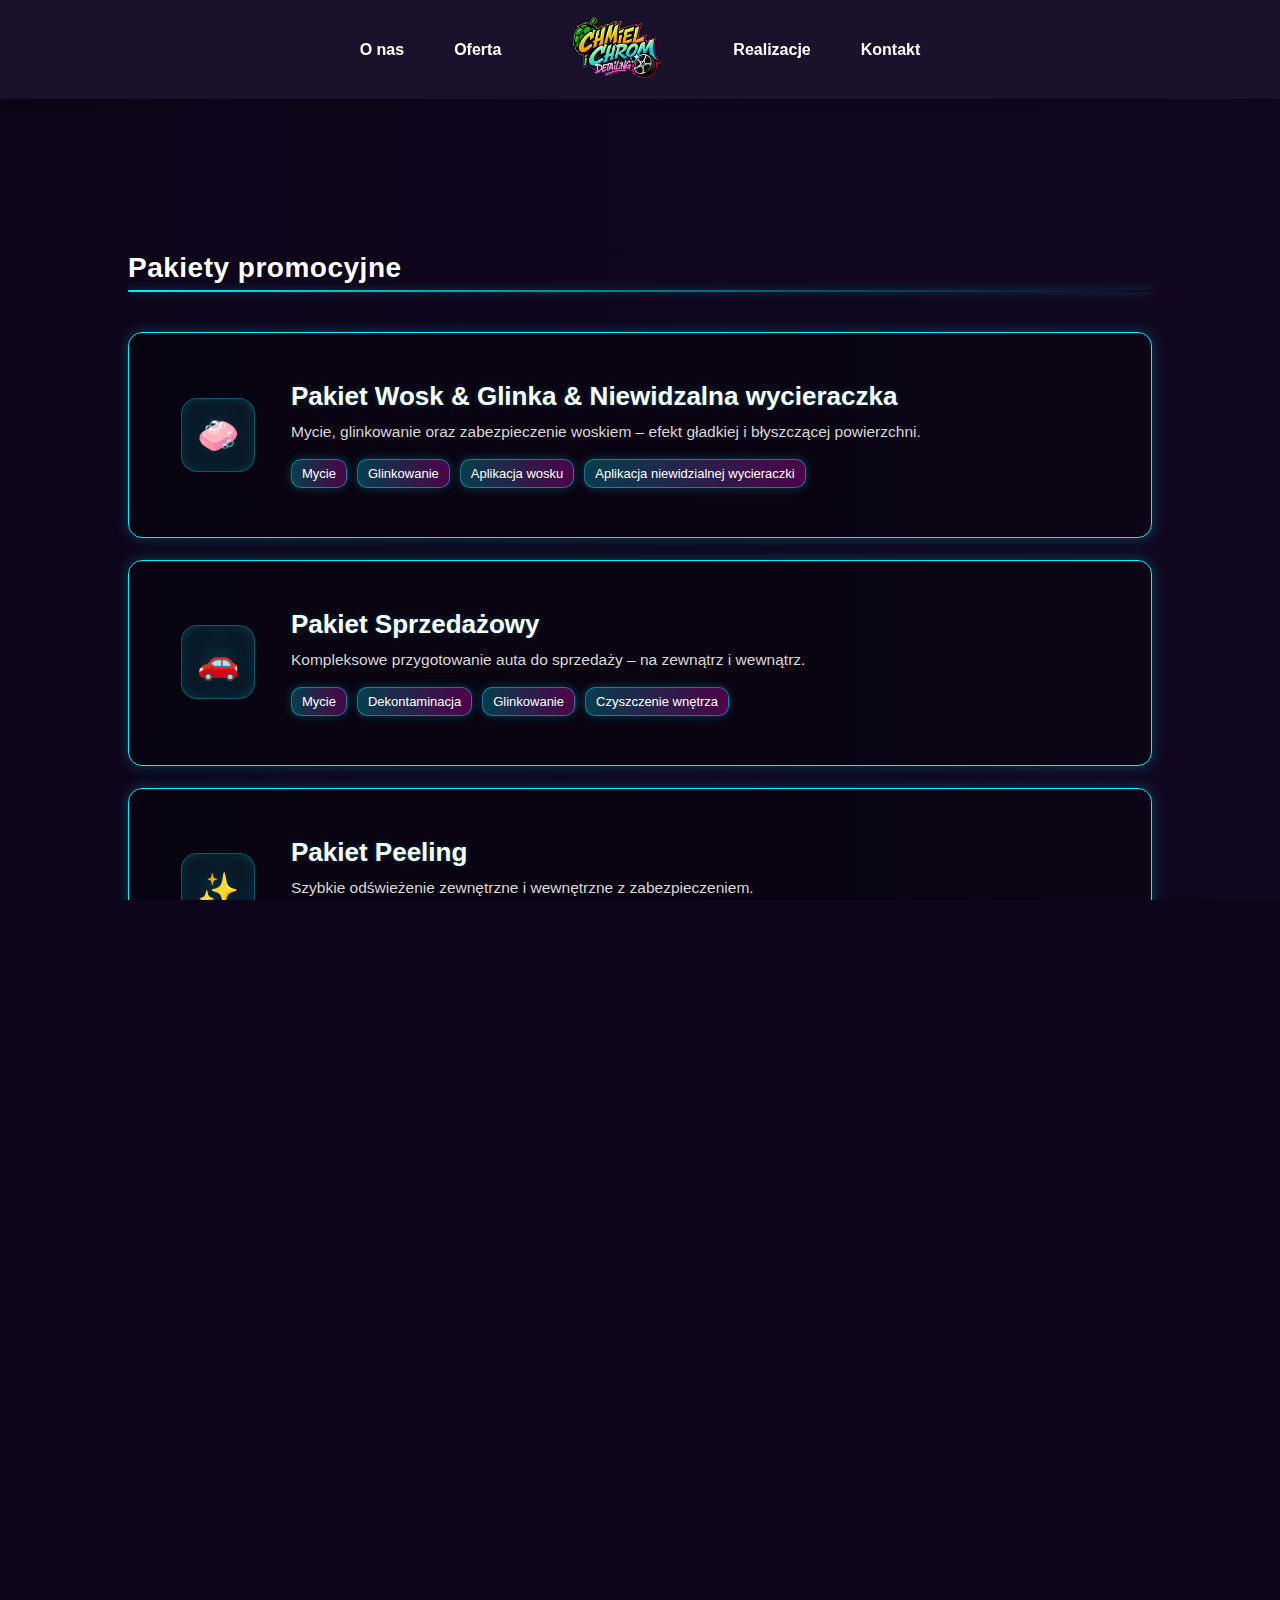
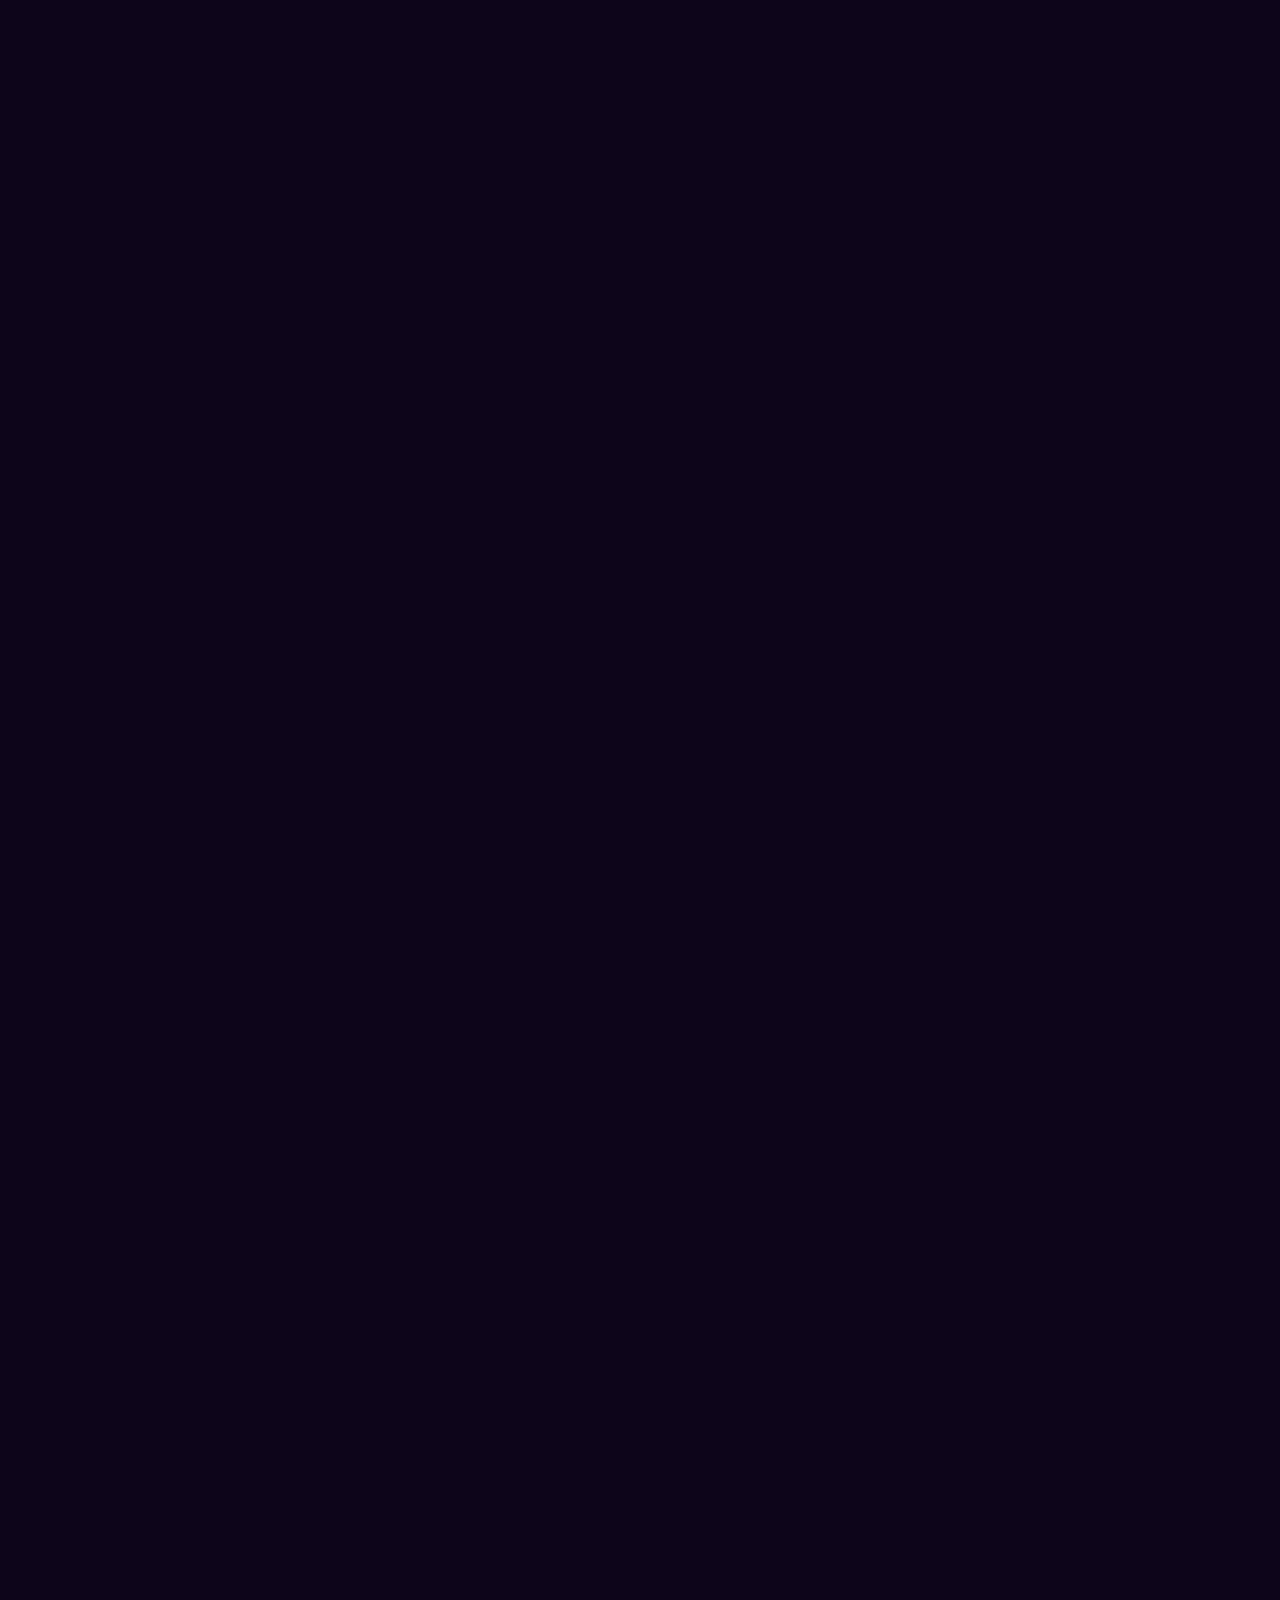
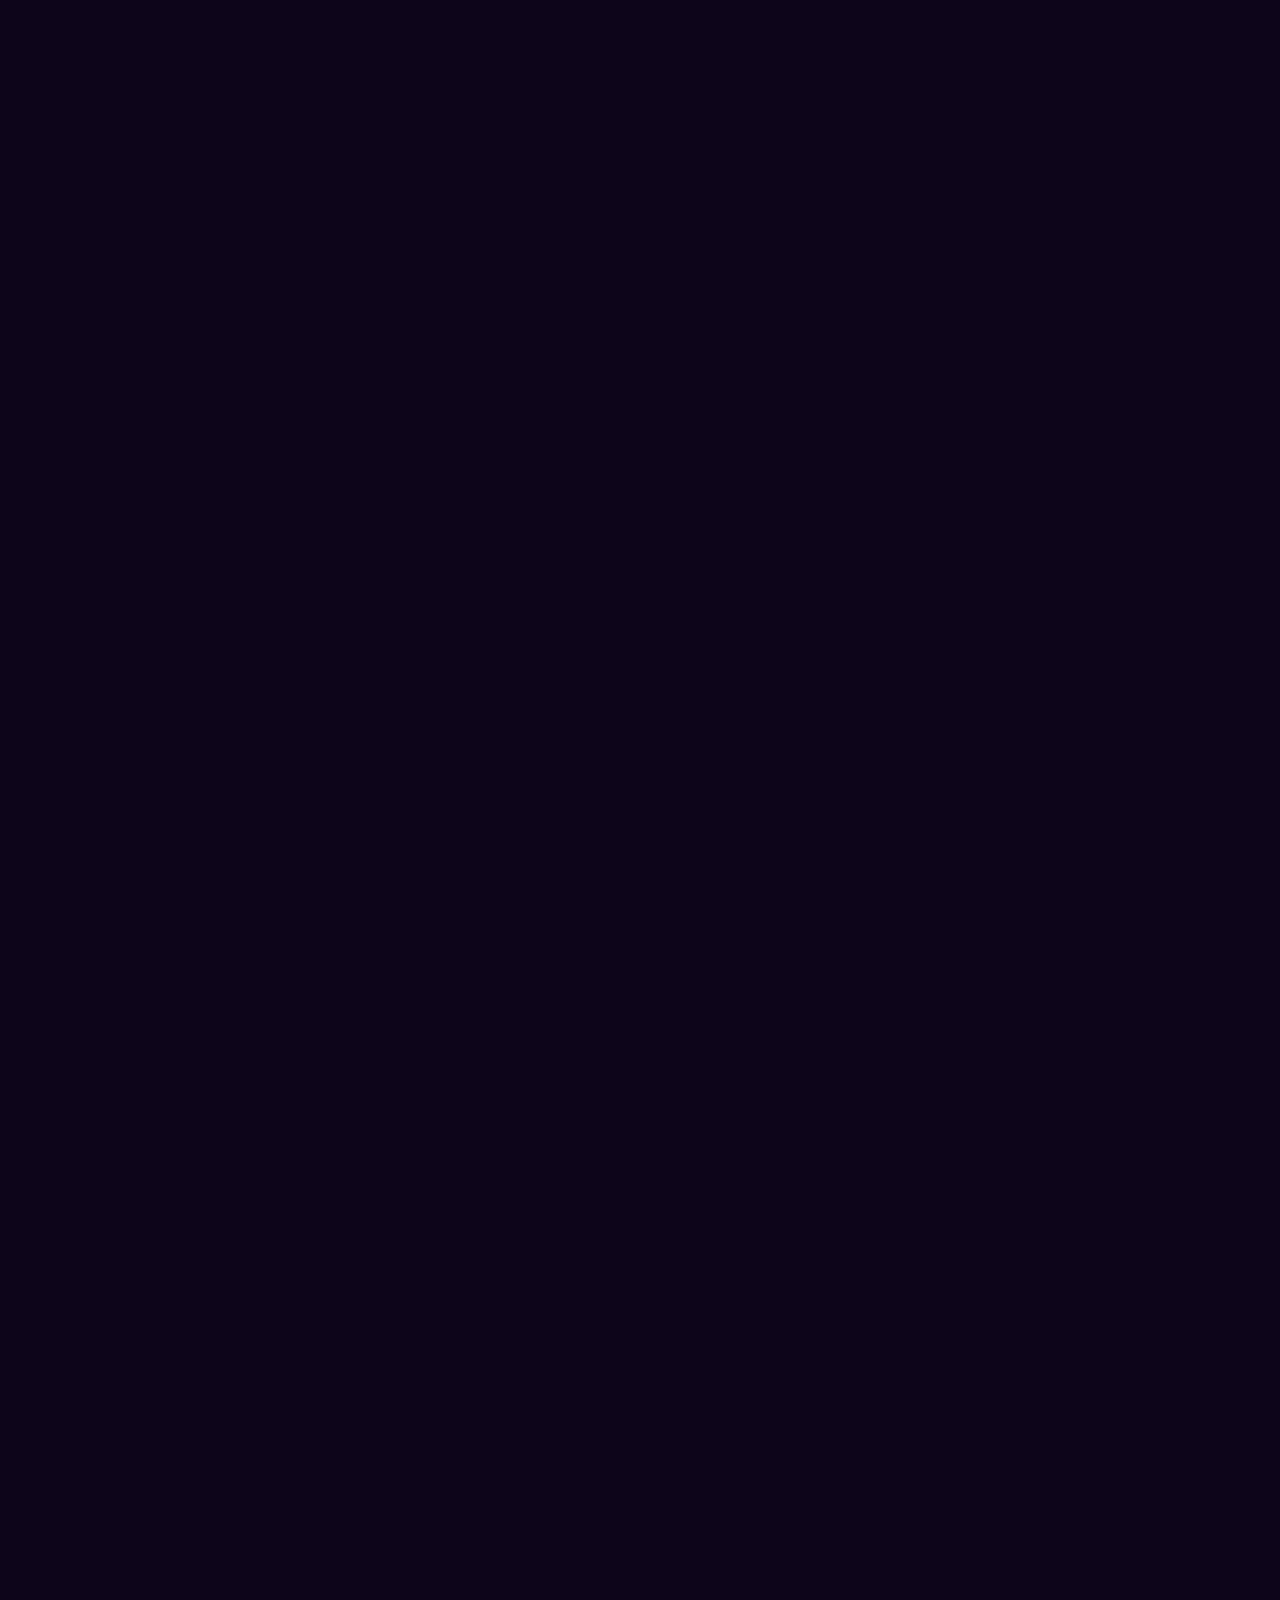
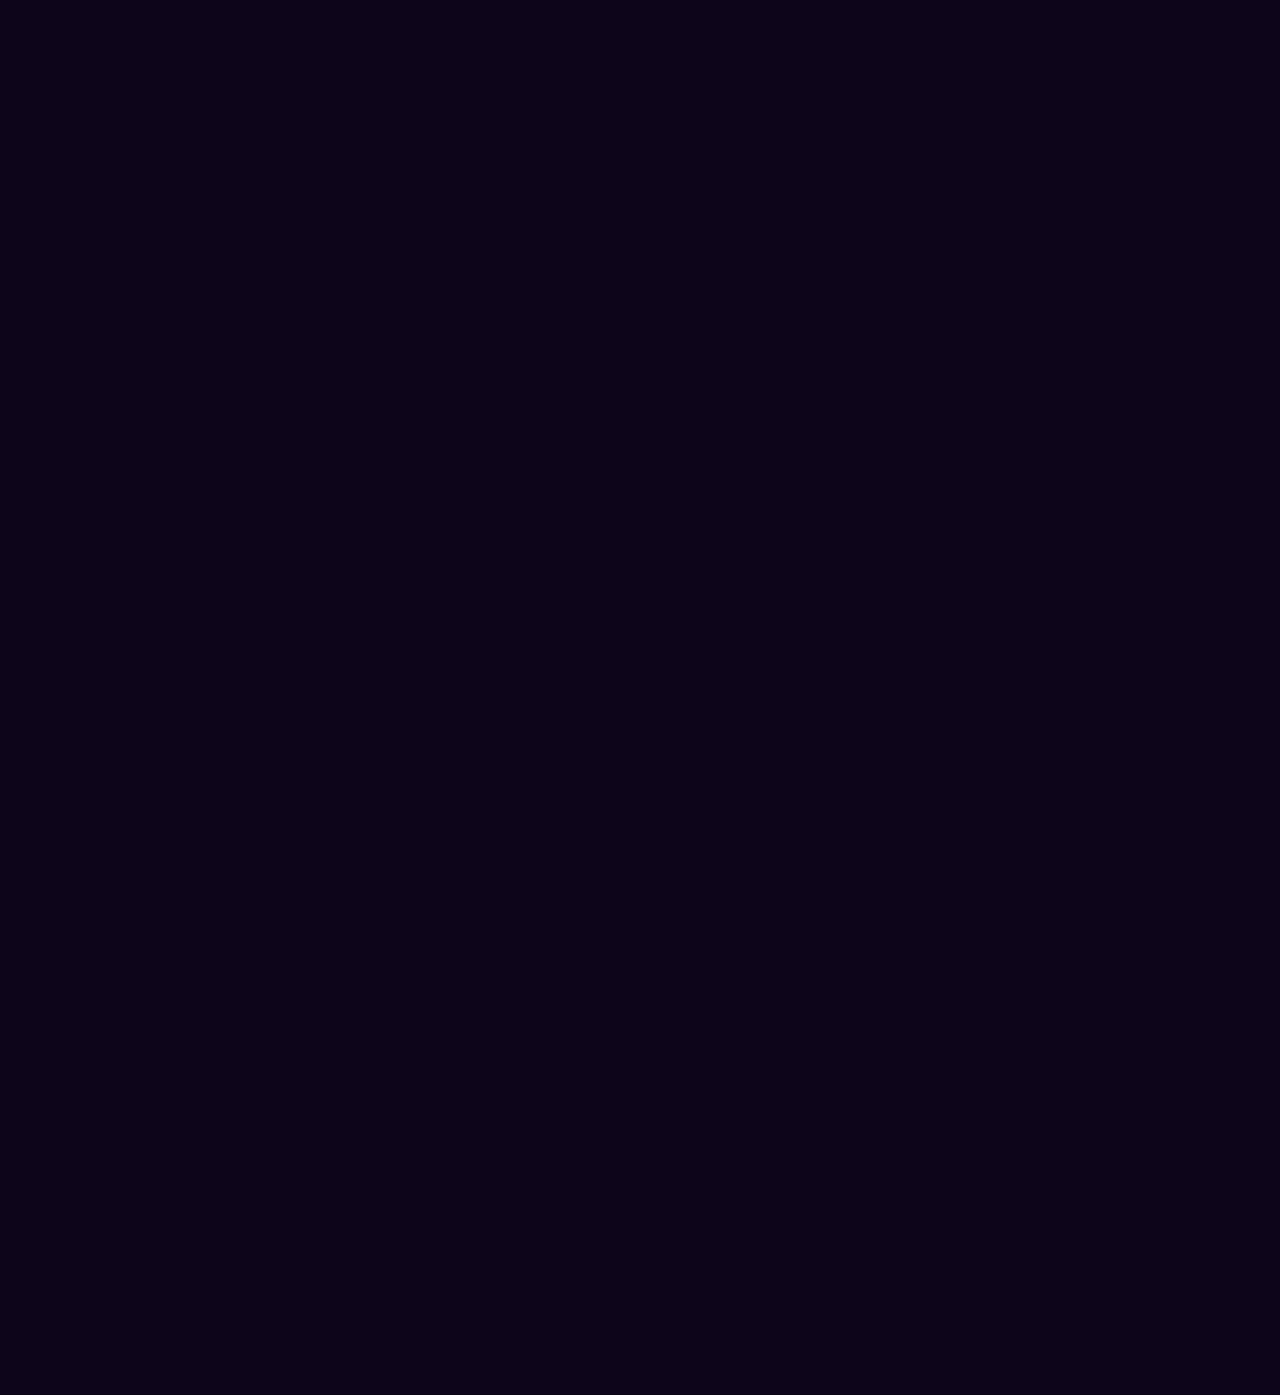
<file: offer.html>
<!DOCTYPE html>
<html lang="pl">
<script src="js/app.js"></script>
<head>
  <meta charset="UTF-8">
  <meta name="viewport" content="width=device-width, initial-scale=1.0">
  <title>Chmiel i Chrom Detailing</title>
  <link rel="stylesheet" href="css/offerstyle.css">
</head>

<body>
<header class="navbar">
  <div class="nav-left">
    <a href="about.html">O nas</a>
    <a href="offer.html">Oferta</a>
  </div>

  <div class="nav-logo">
    <a href="index.html"><img src="img/logo.png" alt="Logo"></a>
  </div>

  <div class="nav-right">
    <a href="#realizacje">Realizacje</a>
    <a href="#kontakt">Kontakt</a>
  </div>


</header>
<header class="mobile-navbar">
  <div class="mobile-nav-top">
    <a href="index.html"><img src="img/logo.png" alt="Logo" class="mobile-logo"></a>
    <div class="burger" onclick="toggleMobileMenu()">
      <span id="burger-icon">☰</span>
      <span id="close-icon" style="display: none;">✖</span>
    </div>
  </div>
  <nav id="mobileMenu" class="mobile-menu">
    <a href="about.html">O nas</a>
    <a href="offer.html">Oferta</a>
    <a href="#realizacje">Realizacje</a>
    <a href="#kontakt">Kontakt</a>
  </nav>
</header>

</body>
<section class="offer-section">
  <div class="offer-wrap">
    <div class="offer-category">
      <h2>Pakiety promocyjne</h2>
      <div class="offer-category-line"></div>
    </div>

    <article id="pakiet-wosk-&-glinka" class="offer-card">
      <button class="offer-head" aria-expanded="false">
        <div class="offer-icon">🧼</div>
        <div class="offer-body">
          <h3>Pakiet Wosk &amp; Glinka &amp; Niewidzalna wycieraczka</h3>
          <p>Mycie, glinkowanie oraz zabezpieczenie woskiem – efekt gładkiej i błyszczącej powierzchni.</p>
          <div class="offer-chips">
            <span>Mycie</span><span>Glinkowanie</span><span>Aplikacja wosku</span><span>Aplikacja niewidzialnej wycieraczki</span>
          </div>
        </div>
      </button>
      <div class="offer-details">
        <p class="offer-long">
          Kompleksowy proces mycia i glinkowania usuwający osady drogowe oraz zabezpieczenie woskiem dla połysku i ochrony. Trwałość wosku to około 6 miesięcy. Aplikacja rocznej niewidzialnej wycieraczki.
        </p>
        <div class="addons-separator"></div>
        <div class="addons-row">
          <div class="addon-tile" aria-label="Mycie komory silnika, dopłata 120 zł">
            <span class="addon-label">Mycie i zabezpieczenie silnika</span>
            <span class="addon-price">+100 zł</span>
          </div>
          <div class="addon-tile" aria-label="Mycie komory silnika, dopłata 120 zł">
            <span class="addon-label">Mechaniczne oczyszczenie lakieru</span>
            <span class="addon-price">+300 zł</span>
          </div>
          <div class="addon-tile" aria-label="Mycie komory silnika, dopłata 120 zł">
            <span class="addon-label">Wosk premium typu "Show-car"</span>
            <span class="addon-price">+100 zł</span>
          </div>



        </div>
        <div class="addons-separator-2"></div>
        <div class="price-grid">
          <div class="price-box"><span class="size">Hatchback</span><span class="amount">500 zł</span></div>
          <div class="price-box"><span class="size">Sedan / Combi / Crossover</span><span class="amount">600 zł</span></div>
          <div class="price-box"><span class="size">SUV / Limousine</span><span class="amount">700 zł</span></div>
        </div>
      </div>
    </article>

    <article id="pakiet-sprzedażowy" class="offer-card">
      <button class="offer-head" aria-expanded="false">
        <div class="offer-icon">🚗</div>
        <div class="offer-body">
          <h3>Pakiet Sprzedażowy</h3>
          <p>Kompleksowe przygotowanie auta do sprzedaży – na zewnątrz i wewnątrz.</p>
          <div class="offer-chips">
            <span>Mycie</span><span>Dekontaminacja</span><span>Glinkowanie</span><span>Czyszczenie wnętrza</span>
          </div>
        </div>
      </button>
      <div class="offer-details">
        <p class="offer-long">
          Mycie, dekontaminacja, glinkowanie, korekta lakieru 3w1 (Wycięcie rys,wykończenie lakieru,wosk) wszystko w jednym etapie, detailing wnętrza oraz dressing plastików i opon.
        </p>
        <div class="addons-separator"></div>
        <div class="addons-row">
          <div class="addon-tile" aria-label="Mycie komory silnika, dopłata 120 zł">
            <span class="addon-label">Mycie i zabezpieczenie silnika</span>
            <span class="addon-price">+100 zł</span>
          </div>
          <div class="addon-tile" aria-label="Mycie komory silnika, dopłata 120 zł">
            <span class="addon-label">Ozonowanie wnętrza</span>
            <span class="addon-price">+40 zł</span>
          </div>
          <div class="addon-tile" aria-label="Mycie komory silnika, dopłata 120 zł">
            <span class="addon-label">Pranie bagażnika</span>
            <span class="addon-price">+100 zł</span>
          </div>
          <div class="addon-tile" aria-label="Mycie komory silnika, dopłata 120 zł">
            <span class="addon-label">Pranie dywaników</span>
            <span class="addon-price">+100 zł</span>
          </div>
          <div class="addon-tile" aria-label="Mycie komory silnika, dopłata 120 zł">
            <span class="addon-label">Pranie wnętrza</span>
            <span class="addon-price">+200-300 zł</span>
          </div>


        </div>
        <div class="addons-separator-2"></div>
        <div class="price-grid">
          <div class="price-box"><span class="size">Hatchback</span><span class="amount">od 800 zł</span></div>
          <div class="price-box"><span class="size">Sedan / Combi / Crossover</span><span class="amount">od 900 zł</span></div>
          <div class="price-box"><span class="size">SUV / Limousine</span><span class="amount">od 1 000 zł</span></div>
        </div>
      </div>
    </article>

    <article id="pakiet-peeling" class="offer-card">
      <button class="offer-head" aria-expanded="false">
        <div class="offer-icon">✨</div>
        <div class="offer-body">
          <h3>Pakiet Peeling</h3>
          <p>Szybkie odświeżenie zewnętrzne i wewnętrzne z zabezpieczeniem.</p>
          <div class="offer-chips">
            <span>Mycie karoserii</span><span>Dekontaminacja chemiczna</span><span>Czyszczenie wnętrza</span><span>Sealant</span>
          </div>
        </div>
      </button>
      <div class="offer-details">
        <p class="offer-long">
          Mycie, dekontaminacja chemiczna, sealant, dressing plastików zewnętrznych, dressing opon, czyszczenie szyb oraz podstawowe odświeżenie wnętrza.
        </p>
        <div class="addons-separator"></div>
        <div class="addons-row">
          <div class="addon-tile" aria-label="Mycie komory silnika, dopłata 120 zł">
            <span class="addon-label">Mycie i zabezpieczenie silnika</span>
            <span class="addon-price">+100 zł</span>
          </div>
          <div class="addon-tile" aria-label="Mycie komory silnika, dopłata 120 zł">
            <span class="addon-label">Niewidzialna wycieraczka</span>
            <span class="addon-price">+60 zł</span>
          </div>



        </div>

        <div class="addons-separator-2"></div>
        <div class="price-grid">
          <div class="price-box"><span class="size">Hatchback</span><span class="amount">300 zł</span></div>
          <div class="price-box"><span class="size">Sedan / Combi / Crossover</span><span class="amount">400 zł</span></div>
          <div class="price-box"><span class="size">SUV / Limousine</span><span class="amount">500 zł</span></div>
        </div>
      </div>
    </article>

    <article id="pakiet-odświeżający-z-powłoką" class="offer-card">
      <button class="offer-head" aria-expanded="false">
        <div class="offer-icon">🏁</div>
        <div class="offer-body">
          <h3>Pakiet Odświeżający z Powłoką</h3>
          <p>Odświeżenie lakieru i ochrona powłoką ceramiczną oraz pielęgnacja wnętrza.</p>
          <div class="offer-chips">
            <span>Polerka</span><span>Powłoka roczna</span><span>Czyszczenie wnętrza</span>
          </div>
        </div>
      </button>
      <div class="offer-details">
        <p class="offer-long">
          Mycie, dekontaminacja, glinka, korekta jednoetapowa (usuwa do 70% rys), roczna powłoka ceramiczna, powłoka na szyby, dressing opon i pakiet comfort inside.
        </p>

        <div class="addons-separator"></div>
        <div class="addons-row">
          <div class="addon-tile" aria-label="Mycie komory silnika, dopłata 120 zł">
            <span class="addon-label">Mycie i zabezpieczenie silnika</span>
            <span class="addon-price">+100 zł</span>
          </div>
          <div class="addon-tile" aria-label="Mycie komory silnika, dopłata 120 zł">
            <span class="addon-label">Niewidzialna wycieraczka</span>
            <span class="addon-price">+60 zł</span>
          </div>

          <!-- Kafelek dodatku (NIE button) -->
          <div class="addon-tile" aria-label="Mycie komory silnika, dopłata 120 zł">
            <span class="addon-label">Powłoka na fronty felg</span>
            <span class="addon-price">+250 zł</span>
          </div>
          <div class="addon-tile" aria-label="Mycie komory silnika, dopłata 120 zł">
            <span class="addon-label">Powłoka na elementy plastikowe</span>
            <span class="addon-price">+250 zł</span>
          </div>
          <div class="addon-tile" aria-label="Mycie komory silnika, dopłata 120 zł">
            <span class="addon-label">2-letnia powłoka na szyby</span>
            <span class="addon-price">+250 zł</span>
          </div>



        </div>

        <div class="addons-separator-2"></div>
        <div class="price-grid">
          <div class="price-box"><span class="size">Hatchback</span><span class="amount">1 000 zł</span></div>
          <div class="price-box"><span class="size">Sedan / Combi / Crossover</span><span class="amount">1 200 zł</span></div>
          <div class="price-box"><span class="size">SUV / Limousine</span><span class="amount">1 400 zł</span></div>
        </div>
      </div>
    </article>

    <article id="deluxe-outside" class="offer-card">
      <button class="offer-head" aria-expanded="false">
        <div class="offer-icon">💎</div>
        <div class="offer-body">
          <h3>Deluxe Outside</h3>
          <p>Ekskluzywny pakiet pielęgnacyjny na najwyższym poziomie.</p>
          <div class="offer-chips">
            <span>Powłoka 5 letnia</span><span>Powłoka Felgi</span><span>Powłoka Szyby</span><span>2 etapowa korekta</span>
          </div>
        </div>
      </button>
      <div class="offer-details">
        <p class="offer-long">
          Mycie, dekontaminacja, korekta dwuetapowa, powłoka na szyby i fronty felg, aplikacja 5-letniej powłoki ceramicznej, dressing plastików i opon oraz odświeżenie wnętrza.
        </p>
        <div class="addons-separator"></div>
        <div class="addons-row">
          <div class="addon-tile" aria-label="Mycie komory silnika, dopłata 120 zł">
            <span class="addon-label">Mycie i zabezpieczenie silnika</span>
            <span class="addon-price">+100 zł</span>
          </div>
          <div class="addon-tile" aria-label="Mycie komory silnika, dopłata 120 zł">
            <span class="addon-label">Ozonowanie wnętrza</span>
            <span class="addon-price">+40 zł</span>
          </div>
          <div class="addon-tile" aria-label="Mycie komory silnika, dopłata 120 zł">
            <span class="addon-label">Pranie bagażnika</span>
            <span class="addon-price">+100 zł</span>
          </div>
          <div class="addon-tile" aria-label="Mycie komory silnika, dopłata 120 zł">
            <span class="addon-label">Pranie dywaników</span>
            <span class="addon-price">+100 zł</span>
          </div>
          <div class="addon-tile" aria-label="Mycie komory silnika, dopłata 120 zł">
            <span class="addon-label">Pranie wnętrza</span>
            <span class="addon-price">+200-300 zł</span>
          </div>


        </div>
        <div class="addons-separator-2"></div>
        <div class="price-grid">
          <div class="price-box"><span class="size">Hatchback</span><span class="amount">3 000 zł</span></div>
          <div class="price-box"><span class="size">Sedan / Combi / Crossover</span><span class="amount">3 300 zł</span></div>
          <div class="price-box"><span class="size">SUV / Limousine</span><span class="amount">3 600 zł</span></div>
        </div>
      </div>
    </article>


    <!-- Kategoria 1 -->
    <!-- Kategoria: Wnętrze -->
    <div class="offer-category">
      <h2>Czyszczenie wnętrza</h2>
      <div class="offer-category-line"></div>
    </div>

    <article id="quick-inside" class="offer-card">
      <button class="offer-head" aria-expanded="false">
        <div class="offer-icon">🧹</div>
        <div class="offer-body">
          <h3>Quick Inside</h3>
          <p>Szybkie czyszczenie wnętrza – idealne rozwiązanie na co dzień.</p>
          <div class="offer-chips">
            <span>Odkurzanie</span><span>Czyszczenie plastików</span><span>Mycie szyb</span>
          </div>
        </div>
      </button>
      <div class="offer-details">
        <p class="offer-long">
          Odkurzanie wnętrza, mycie szyb oraz czyszczenie plastików.
        </p>
        <div class="addons-separator"></div>
        <div class="addons-row">
          <div class="addon-tile" aria-label="Mycie komory silnika, dopłata 120 zł">
            <span class="addon-label">Antypara na szyby</span>
            <span class="addon-price">+50 zł</span>
          </div>
          <div class="addon-tile" aria-label="Mycie komory silnika, dopłata 120 zł">
            <span class="addon-label">Ozonowanie wnętrza</span>
            <span class="addon-price">+40 zł</span>
          </div>
        </div>
        <div class="addons-separator-2"></div>
        <div class="price-grid">
          <div class="price-box"><span class="size">Hatchback</span><span class="amount">100 zł</span></div>
          <div class="price-box"><span class="size">Sedan / Combi / Crossover</span><span class="amount">120 zł</span></div>
          <div class="price-box"><span class="size">SUV / Limousine</span><span class="amount">150 zł</span></div>
        </div>
      </div>
    </article>

    <article id="comfort-inside" class="offer-card">
      <button class="offer-head" aria-expanded="false">
        <div class="offer-icon">✨</div>
        <div class="offer-body">
          <h3>Comfort Inside</h3>
          <p>Skuteczne odświeżenie wnętrza – dla kierowców ceniących czystość i porządek.</p>
          <div class="offer-chips">
            <span>Odkurzanie</span><span>Czyszczenie plastików</span><span>Mycie szyb</span><span>Aplikacja dressingu</span>
          </div>
        </div>
      </button>
      <div class="offer-details">
        <p class="offer-long">
          Odkurzanie wnętrza, czyszczenie plastików oraz szyb. Wykończenie plastików przyciemniającym dressingiem, zapewniającym ochronę UV, przeciw wyblaknięciu plastików.
        </p>
        <div class="addons-separator"></div>
        <div class="addons-row">
          <div class="addon-tile" aria-label="Mycie komory silnika, dopłata 120 zł">
            <span class="addon-label">Antypara na szyby</span>
            <span class="addon-price">+50 zł</span>
          </div>
          <div class="addon-tile" aria-label="Mycie komory silnika, dopłata 120 zł">
            <span class="addon-label">Ozonowanie wnętrza</span>
            <span class="addon-price">+40 zł</span>
          </div>
        </div>
        <div class="addons-separator-2"></div>
        <div class="price-grid">
          <div class="price-box"><span class="size">Hatchback</span><span class="amount">200 zł</span></div>
          <div class="price-box"><span class="size">Sedan / Combi / Crossover</span><span class="amount">250 zł</span></div>
          <div class="price-box"><span class="size">SUV / Limousine</span><span class="amount">300 zł</span></div>
        </div>
      </div>
    </article>

    <article id="prestige-inside" class="offer-card">
      <button class="offer-head" aria-expanded="false">
        <div class="offer-icon">💎</div>
        <div class="offer-body">
          <h3>Prestige Inside</h3>
          <p>Najpełniejszy pakiet pielęgnacji wnętrza – czystość i świeżość w każdym detalu.</p>
          <div class="offer-chips">
            <span>Odkurzanie</span><span>Czyszczenie plastików</span><span>Mycie szyb</span><span>Aplikacja dressingu</span><span>Pranie tapicerki</span><span>Pielęgnacja skór</span>
          </div>
        </div>
      </button>
      <div class="offer-details">
        <p class="offer-long">
          Dokładne odkurzanie wnętrza, czyszczenie plastików oraz szyb, pranie tapicerki lub pielęgnacja skór wraz z ich impregnacją oraz wkończenie plastików przyciemniającym dressingiem, zapewniającym ochronę UV, przeciw wyblaknięciu plastików.
        </p>
        <div class="addons-separator"></div>
        <div class="addons-row">
          <div class="addon-tile" aria-label="Mycie komory silnika, dopłata 120 zł">
            <span class="addon-label">Pranie bagażnika</span>
            <span class="addon-price">+100 zł</span>
          </div>
          <div class="addon-tile" aria-label="Mycie komory silnika, dopłata 120 zł">
            <span class="addon-label">Pranie dywaników</span>
            <span class="addon-price">+100 zł</span>
          </div>
          <div class="addon-tile" aria-label="Mycie komory silnika, dopłata 120 zł">
            <span class="addon-label">Powłoka anty-jeans na skóry</span>
            <span class="addon-price">+100 zł</span>
          </div>
          <div class="addon-tile" aria-label="Mycie komory silnika, dopłata 120 zł">
            <span class="addon-label">Antypara na szyby</span>
            <span class="addon-price">+50 zł</span>
          </div>
          <div class="addon-tile" aria-label="Mycie komory silnika, dopłata 120 zł">
            <span class="addon-label">Ozonowanie wnętrza</span>
            <span class="addon-price">+50 zł</span>
          </div>
          <div class="addon-tile" aria-label="Mycie komory silnika, dopłata 120 zł">
            <span class="addon-label">Powłoka anty-jeans</span>
            <span class="addon-price">+100 zł</span>
          </div>
        </div>
        <div class="addons-separator-2"></div>
        <div class="price-grid">
          <div class="price-box"><span class="size">Hatchback</span><span class="amount">400 zł</span></div>
          <div class="price-box"><span class="size">Sedan / Combi / Crossover</span><span class="amount">450 zł</span></div>
          <div class="price-box"><span class="size">SUV / Limousine</span><span class="amount">500 zł</span></div>
        </div>
      </div>
    </article>



    <!-- Kategoria 2 -->
    <!-- Kategoria: Mycie i korekta lakieru -->
    <div class="offer-category">
      <h2>Mycie i korekta lakieru</h2>
      <div class="offer-category-line"></div>
    </div>

    <article id="komplet-mycie-+-wnętrze" class="offer-card">
      <button class="offer-head" aria-expanded="false">
        <div class="offer-icon">🏆</div>
        <div class="offer-body">
          <h3>Komplet Mycie + Wnętrze</h3>
          <p>Pakiet łączący mycie z pielęgnacją wnętrza samochodu.</p>
          <div class="offer-chips">
            <span>Mycie karoserii</span><span>Czyszczenie wnętrza</span><span>Dressing na opony</span>
          </div>
        </div>
      </button>
      <div class="offer-details">
        <p class="offer-long">
          Kompleksowa pielęgnacja zewnętrzna i wewnętrzna – auto czyste w każdym detalu.
        </p>
        <div class="addons-separator"></div>
        <div class="addons-row">
          <div class="addon-tile" aria-label="Mycie komory silnika, dopłata 120 zł">
            <span class="addon-label">Mycie i zabezpieczenie silnika</span>
            <span class="addon-price">+100 zł</span>
          </div>
          <div class="addon-tile" aria-label="Mycie komory silnika, dopłata 120 zł">
            <span class="addon-label">Ozonowanie wnętrza</span>
            <span class="addon-price">+40 zł</span>
          </div>
          <div class="addon-tile" aria-label="Mycie komory silnika, dopłata 120 zł">
            <span class="addon-label">Antypara na szyby</span>
            <span class="addon-price">+50 zł</span>
          </div>
          <div class="addon-tile" aria-label="Mycie komory silnika, dopłata 120 zł">
            <span class="addon-label">Doczyszczenie felg</span>
            <span class="addon-price">+50 zł</span>
          </div>
          <div class="addon-tile" aria-label="Mycie komory silnika, dopłata 120 zł">
          <span class="addon-label">Twardy wosk</span>
          <span class="addon-price">+150 zł</span>
        </div>
          <div class="addon-tile" aria-label="Mycie komory silnika, dopłata 120 zł">
            <span class="addon-label">Niewidzialna wycieraczka</span>
            <span class="addon-price">+60 zł</span>
          </div>



        </div>
        <div class="addons-separator-2"></div>

        <div class="price-grid">
          <div class="price-box"><span class="size">Hatchback</span><span class="amount">150 zł</span></div>
          <div class="price-box"><span class="size">Sedan / Combi / Crossover</span><span class="amount">200 zł</span></div>
          <div class="price-box"><span class="size">SUV / Limousine</span><span class="amount">250 zł</span></div>
        </div>
      </div>
    </article>

    <article id="mycie-lakieru" class="offer-card">
      <button class="offer-head" aria-expanded="false">
        <div class="offer-icon">🚿</div>
        <div class="offer-body">
          <h3>Mycie lakieru</h3>
          <p>Bezpieczne, dokładne mycie karoserii z dbałością o każdy detal.</p>

          <div class="offer-chips">
            <span>Pre-wash</span><span>Mycie ręczne</span><span>Osuszenie wraz z zabezpieczeniem lakieru</span><span>Dressing na opony</span>
          </div>
        </div>
      </button>
      <div class="offer-details">
        <p class="offer-long">
          Wieloetapowe mycie karoserii, wnęk i detali z użyciem neutralnej chemii. Osuszenie lakieru, zakończone aplikacją polimerowego wosku w płynie oraz dressingiem na opony.
        </p>
        <div class="addons-separator"></div>
        <div class="addons-row">
          <div class="addon-tile" aria-label="Mycie komory silnika, dopłata 120 zł">
            <span class="addon-label">Mycie i zabezpieczenie silnika</span>
            <span class="addon-price">+100 zł</span>
          </div>
          <div class="addon-tile" aria-label="Mycie komory silnika, dopłata 120 zł">
            <span class="addon-label">Doczyszczenie felg</span>
            <span class="addon-price">+50 zł</span>
          </div>
          <div class="addon-tile" aria-label="Mycie komory silnika, dopłata 120 zł">
            <span class="addon-label">Twardy wosk</span>
            <span class="addon-price">+150 zł</span>
          </div>
          <div class="addon-tile" aria-label="Mycie komory silnika, dopłata 120 zł">
            <span class="addon-label">Niewidzialna wycieraczka</span>
            <span class="addon-price">+60 zł</span>
          </div>



        </div>
        <div class="addons-separator-2"></div>
        <div class="price-grid">
          <div class="price-box"><span class="size">Hatchback</span><span class="amount">100 zł</span></div>
          <div class="price-box"><span class="size">Sedan / Combi / Crossover</span><span class="amount">125 zł</span></div>
          <div class="price-box"><span class="size">SUV / Limousine</span><span class="amount">150 zł</span></div>
        </div>
      </div>
    </article>

    <article id="korekta-lakieru" class="offer-card">
      <button class="offer-head" aria-expanded="false">
        <div class="offer-icon">✨</div>
        <div class="offer-body">
          <h3>Korekta lakieru</h3>
          <p>Usuwanie rys i zmatowień, przywrócenie blasku i głębi koloru.</p>
          <div class="offer-chips">
            <span>Cut</span><span>Polish</span><span>Finish</span>
          </div>
        </div>
      </button>
      <div class="offer-details">
        <p class="offer-long">
          <li><strong>Korekta jednoetapowa</strong> – usuwa do <strong>70%</strong> zmatowień i rys na lakierze.</li>
          <li><strong>Korekta dwuetapowa</strong> – usuwa do <strong>90%</strong> przywracając głębię koloru i połysk.</li>
          <li><strong>Korekta wieloetapowa</strong> – usuwa do <strong>95% +</strong> , zapewniając efekt niemal fabrycznego lakieru. Obejmuje szlifowanie lakieru w miejscach które tego wymagają, oraz korektę dwuetapową.</li>
          </ul>
        </p>
        <p class="offer-long">
          <em>*Ceny nie obejmują etapów przygotowawczych: mycia, dekontaminacji chemicznej oraz glinkowania.</em>
        </p>
        <div class="addons-separator-2"></div>
        <div class="price-grid">
          <div class="price-box"><span class="size">Jednoetapowa korekta</span><span class="amount">od 500 zł</span></div>
          <div class="price-box"><span class="size">Dwuetapowa</span><span class="amount">od 800 zł</span></div>
          <div class="price-box"><span class="size">Korekta wieloetapowa</span><span class="amount">Cena ustalana indywidualnie</span></div>
        </div>
      </div>
    </article>

    <article id="detailing-felg" class="offer-card">
      <button class="offer-head" aria-expanded="false">
        <div class="offer-icon">⚙️</div>
        <div class="offer-body">
          <h3>Detailing felg</h3>
          <p>Profesjonalne czyszczenie i ochrona felg, także w trudno dostępnych miejscach.</p>
          <div class="offer-chips">
            <span>Doczyszczanie</span><span>Powłoka ochronna</span>
          </div>
        </div>
      </button>
      <div class="offer-details">
        <p class="offer-long">
          Doczyszczanie felg, usuwanie lotnej rdzy oraz smoły, od środka i z zewnątrz oraz zabezpieczenie powłoką ceramiczną.
        </p>
        <p class="offer-long">
          <em>*Zabezpieczenie całych felg, włącznie z bębnami powłoką ceramiczną wykonujemy na komplecie dostarczonym przez klienta (felgi muszą być zdemontowane z pojazdu).</em>
        </p>
        <div class="addons-separator-2"></div>
        <div class="price-grid-two">
          <div class="price-box"><span class="size">Fronty felg</span><span class="amount">250 zł</span></div>
          <div class="price-box"><span class="size">Całe felgi</span><span class="amount">400 zł</span></div>
        </div>
      </div>
    </article>

    <article id="zaprawki-lakiernicze" class="offer-card">
      <button class="offer-head" aria-expanded="false">
        <div class="offer-icon">🩹</div>
        <div class="offer-body">
          <h3>Zaprawki lakiernicze</h3>
          <p>Maskowanie drobnych rys, ubytków i odprysków lakieru.</p>
          <div class="offer-chips">
            <span>Retusz</span><span>Kolor</span><span>Wykończenie</span>
          </div>
        </div>
      </button>
      <div class="offer-details">
        <p class="offer-long">
          Precyzyjne uzupełnianie rys, odprysków i drobnych ubytków lakierniczych.
        </p>
        <div class="addons-separator-2"></div>
        <div class="price-grid-two">
          <div class="price-box"></span><span class="amount">od 80 zł</span></div>

        </div>
      </div>
    </article>

    <article id="niewidzialna-wycieraczka" class="offer-card">
      <button class="offer-head" aria-expanded="false">
        <div class="offer-icon">💧</div>
        <div class="offer-body">
          <h3>Niewidzialna wycieraczka</h3>
          <p>Powłoka hydrofobowa na szyby poprawiająca widoczność podczas deszczu.</p>
          <div class="offer-chips">
            <span>Hydrofobowość</span><span>Szyby</span><span>Bezpieczeństwo</span>
          </div>
        </div>
      </button>
      <div class="offer-details">
        <p class="offer-long">
          Nakładana powłoka sprawia, że woda spływa z szyb już przy niskich prędkościach, zmniejsza się gromadznie wody na szybie poprawiając widoczność. Pomaga również w usuwaniu lodu z szyby w zimę. Powłoka nakładana jest na wszystkie szyby (Czołową, boczne, oraz tylną).
        </p>
        <div class="addons-separator-2"></div>
        <div class="price-grid">
          <div class="price-box"><span class="size">3 miesięczna</span><span class="amount">60 zł</span></div>
          <div class="price-box"><span class="size">Roczna</span><span class="amount">120 zł</span></div>
          <div class="price-box"><span class="size">2 letnia</span><span class="amount">200 zł</span></div>
        </div>
      </div>
    </article>

    <article id="renowacja-reflektorów" class="offer-card">
      <button class="offer-head" aria-expanded="false">
        <div class="offer-icon">🔦</div>
        <div class="offer-body">
          <h3>Renowacja reflektorów</h3>
          <p>Przywrócenie przejrzystości i pełnej jasności reflektorów.</p>
          <div class="offer-chips">
            <span>Szlifowanie</span><span>Polerowanie</span><span>Zabezpieczenie</span>
          </div>
        </div>
      </button>
      <div class="offer-details">
        <p class="offer-long">
          Usuwanie zmatowień, żółknięcia i rys z reflektorów, a następnie ich zabezpieczenie powłoką ceramiczną. Opcjonalnie lakierowanie dwuskładnikowym lakierem bezbarwnym, ochrona przed żółknięciem i matowieniem na conajmniej 10 lat!
        </p>
        <div class="addons-separator-2"></div>
        <div class="price-grid-two">
          <div class="price-box"><span class="size">Polerowanie wraz z zabezpieczeniem</span><span class="amount">150 zł</span></div>
          <div class="price-box"><span class="size">Renowacja wraz z lakierowaniem</span><span class="amount">300 zł</span></div>
        </div>
      </div>
    </article>


    <!-- Kategoria 3 -->
    <!-- Kategoria: Powłoki ochronne -->
    <div class="offer-category">
      <h2>Powłoki ochronne</h2>
      <div class="offer-category-line"></div>
    </div>

    <article id="powłoka-roczna" class="offer-card">
      <button class="offer-head" aria-expanded="false">
        <div class="offer-icon">🕐</div>
        <div class="offer-body">
          <h3>Powłoka roczna</h3>
          <p>Wysoki połysk, lekkie przyciemnienie i pogłębienie koloru. Superhydrofobowy efekt chroniący przed wodą i zabrudzeniami.</p>
          <div class="offer-chips">
            <span>Hydrofobowość</span><span>Połysk</span><span>Ochrona</span>
          </div>
        </div>
      </button>
      <div class="offer-details">
        <p class="offer-long">
          Idealna dla kierowców chcących zabezpieczyć lakier na 12 miesięcy – auto wygląda świeżo i łatwo się myje.
        </p>
        <div class="addons-separator"></div>
        <div class="addons-row">
          <!-- Kafelek dodatku (NIE button) -->
          <div class="addon-tile" aria-label="Mycie komory silnika, dopłata 120 zł">
            <span class="addon-label">Powłoka na fronty felg</span>
            <span class="addon-price">+250 zł</span>
          </div>
          <div class="addon-tile" aria-label="Mycie komory silnika, dopłata 120 zł">
            <span class="addon-label">Powłoka na elementy plastikowe</span>
            <span class="addon-price">+250 zł</span>
          </div>
          <div class="addon-tile" aria-label="Mycie komory silnika, dopłata 120 zł">
            <span class="addon-label">2-letnia powłoka na szyby</span>
            <span class="addon-price">+250 zł</span>
          </div>
        </div>
        <div class="spacer" aria-hidden="true"></div>
        <p class="offer-long">
          <em>*Cena obejmuje korektę jednoetapową lakieru. W przypadku nowych samochodów, które nie wymagają tego etapu, koszt usługi jest niższy. Przy wyborze korekty dwuetapowej lub wieloetapowej cena wzrasta proporcjonalnie do zakresu prac.</em>
        </p>
        <div class="addons-separator-2"></div>
        <div class="price-grid">
          <div class="price-box"><span class="size">Hatchback</span><span class="amount">1 000 zł</span></div>
          <div class="price-box"><span class="size">Sedan / Combi / Crossover</span><span class="amount">1 200 zł</span></div>
          <div class="price-box"><span class="size">SUV / Limousine</span><span class="amount">1 400 zł</span></div>
        </div>
      </div>
    </article>

    <article id="powłoka-2-letnia" class="offer-card">
      <button class="offer-head" aria-expanded="false">
        <div class="offer-icon">📅</div>
        <div class="offer-body">
          <h3>Powłoka 2-letnia</h3>
          <p>Superśliska, superhydrofobowa ochrona. Delikatne przyciemnienie, wysoki połysk i głębia koloru.</p>
          <div class="offer-chips">
            <span>Śliskość</span><span>Hydrofobowość</span><span>Lekkie przyciemnienie koloru</span>
          </div>
        </div>
      </button>
      <div class="offer-details">
        <p class="offer-long">
          Idealna dla kierowców szukających długotrwałej ochrony lakieru i łatwego utrzymania czystości przez 24 miesiące.
        </p>
        <div class="addons-separator"></div>
        <div class="addons-row">
          <!-- Kafelek dodatku (NIE button) -->
          <div class="addon-tile" aria-label="Mycie komory silnika, dopłata 120 zł">
            <span class="addon-label">Powłoka na fronty felg</span>
            <span class="addon-price">+250 zł</span>
          </div>
          <div class="addon-tile" aria-label="Mycie komory silnika, dopłata 120 zł">
            <span class="addon-label">Powłoka na elementy plastikowe</span>
            <span class="addon-price">+250 zł</span>
          </div>
          <div class="addon-tile" aria-label="Mycie komory silnika, dopłata 120 zł">
            <span class="addon-label">2-letnia powłoka na szyby</span>
            <span class="addon-price">+250 zł</span>
          </div>
        </div>
        <div class="spacer" aria-hidden="true"></div>
        <p class="offer-long">
          <em>*Cena obejmuje korektę jednoetapową lakieru. W przypadku nowych samochodów, które nie wymagają tego etapu, koszt usługi jest niższy. Przy wyborze korekty dwuetapowej lub wieloetapowej cena wzrasta proporcjonalnie do zakresu prac.</em>
        </p>
        <div class="addons-separator-2"></div>
        <div class="price-grid">
          <div class="price-box"><span class="size">Hatchback</span><span class="amount">1 700 zł</span></div>
          <div class="price-box"><span class="size">Sedan / Combi / Crossover</span><span class="amount">1 800 zł</span></div>
          <div class="price-box"><span class="size">SUV / Limousine</span><span class="amount">1 900 zł</span></div>
        </div>
      </div>
    </article>

    <article id="powłoka-3-letnia" class="offer-card">
      <button class="offer-head" aria-expanded="false">
        <div class="offer-icon">📆</div>
        <div class="offer-body">
          <h3>Powłoka 3-letnia</h3>
          <p>Ekstremalny, lustrzany połysk typu „show car”. Jedwabiście gładka powierzchnia i silna hydrofobowość.</p>
          <div class="offer-chips">
            <span>Show car look</span><span>Hydrofobowość</span><span>Lustrzany połysk</span>
          </div>
        </div>
      </button>
      <div class="offer-details">
        <p class="offer-long">
          Doskonała dla osób oczekujących efektu luksusowego wykończenia i solidnej ochrony do 3 lat.
        </p>
        <div class="addons-separator"></div>
        <div class="addons-row">
          <!-- Kafelek dodatku (NIE button) -->
          <div class="addon-tile" aria-label="Mycie komory silnika, dopłata 120 zł">
            <span class="addon-label">Powłoka na fronty felg</span>
            <span class="addon-price">+250 zł</span>
          </div>
          <div class="addon-tile" aria-label="Mycie komory silnika, dopłata 120 zł">
            <span class="addon-label">Powłoka na elementy plastikowe</span>
            <span class="addon-price">+250 zł</span>
          </div>
          <div class="addon-tile" aria-label="Mycie komory silnika, dopłata 120 zł">
            <span class="addon-label">2-letnia powłoka na szyby</span>
            <span class="addon-price">+250 zł</span>
          </div>
        </div>
        <div class="spacer" aria-hidden="true"></div>
        <p class="offer-long">
          <em>*Cena obejmuje korektę jednoetapową lakieru. W przypadku nowych samochodów, które nie wymagają tego etapu, koszt usługi jest niższy. Przy wyborze korekty dwuetapowej lub wieloetapowej cena wzrasta proporcjonalnie do zakresu prac.</em>
        </p>
        <div class="addons-separator-2"></div>

        <div class="price-grid">
          <div class="price-box"><span class="size">Hatchback</span><span class="amount">2 200 zł</span></div>
          <div class="price-box"><span class="size">Sedan / Combi / Crossover</span><span class="amount">2 400 zł</span></div>
          <div class="price-box"><span class="size">SUV / Limousine</span><span class="amount">2 600 zł</span></div>
        </div>
      </div>
    </article>

    <article id="hybrydowa-powłoka-5-letnia" class="offer-card">
      <button class="offer-head" aria-expanded="false">
        <div class="offer-icon">🛡️</div>
        <div class="offer-body">
          <h3>Hybrydowa powłoka 5-letnia</h3>
          <p>Intensywna głębia koloru i efekt „wet look”. Niesamowita śliskość, superhydrofobowość i samooczyszczanie.</p>
          <div class="offer-chips">
            <span>Wet look</span><span>Samooczyszczanie</span><span>Intensywna głębia koloru</span>
          </div>
        </div>
      </button>
      <div class="offer-details">
        <p class="offer-long">
          Stworzona dla wymagających, którzy chcą połączyć najwyższą estetykę z trwałą ochroną do 5 lat.
        </p>
        <div class="addons-separator"></div>
        <div class="addons-row">
          <!-- Kafelek dodatku (NIE button) -->
          <div class="addon-tile" aria-label="Mycie komory silnika, dopłata 120 zł">
            <span class="addon-label">Powłoka na fronty felg</span>
            <span class="addon-price">+250 zł</span>
          </div>
          <div class="addon-tile" aria-label="Mycie komory silnika, dopłata 120 zł">
            <span class="addon-label">Powłoka na elementy plastikowe</span>
            <span class="addon-price">+250 zł</span>
          </div>
          <div class="addon-tile" aria-label="Mycie komory silnika, dopłata 120 zł">
            <span class="addon-label">2-letnia powłoka na szyby</span>
            <span class="addon-price">+250 zł</span>
          </div>
        </div>
        <div class="spacer" aria-hidden="true"></div>
        <p class="offer-long">
          <em>*Cena obejmuje korektę jednoetapową lakieru. W przypadku nowych samochodów, które nie wymagają tego etapu, koszt usługi jest niższy. Przy wyborze korekty dwuetapowej lub wieloetapowej cena wzrasta proporcjonalnie do zakresu prac.</em>
        </p>
        <div class="addons-separator-2"></div>
        <div class="price-grid">
          <div class="price-box"><span class="size">Hatchback</span><span class="amount">2 800 zł</span></div>
          <div class="price-box"><span class="size">Sedan / Combi / Crossover</span><span class="amount">3 000 zł</span></div>
          <div class="price-box"><span class="size">SUV / Limousine</span><span class="amount">3 200 zł</span></div>
        </div>
      </div>
    </article>

    <article id="grafenowa-powłoka-9-letnia" class="offer-card">
      <button class="offer-head" aria-expanded="false">
        <div class="offer-icon">🏆</div>
        <div class="offer-body">
          <h3>Grafenowa powłoka 9-letnia</h3>
          <p>Maksymalne nasycenie koloru i głęboki połysk. Wyjątkowa śliskość, hydrofobowość i właściwości samooczyszczania.</p>
          <div class="offer-chips">
            <span>Grafen</span><span>Elitarna ochrona</span><span>Maksymalna głębia koloru</span>
          </div>
        </div>
      </button>
      <div class="offer-details">
        <p class="offer-long">
          Najlepszy wybór dla  najbardziej wymagających kierowców, którzy oczekują maksymalnej ochrony premium i perfekcyjnego wyglądu przez lata.
        </p>
        <div class="addons-separator"></div>
        <div class="addons-row">
          <!-- Kafelek dodatku (NIE button) -->
          <div class="addon-tile" aria-label="Mycie komory silnika, dopłata 120 zł">
            <span class="addon-label">Powłoka na fronty felg</span>
            <span class="addon-price">+250 zł</span>
          </div>
          <div class="addon-tile" aria-label="Mycie komory silnika, dopłata 120 zł">
            <span class="addon-label">Powłoka na elementy plastikowe</span>
            <span class="addon-price">+250 zł</span>
          </div>
          <div class="addon-tile" aria-label="Mycie komory silnika, dopłata 120 zł">
            <span class="addon-label">2-letnia powłoka na szyby</span>
            <span class="addon-price">+250 zł</span>
          </div>
        </div>
        <div class="spacer" aria-hidden="true"></div>
        <p class="offer-long">
          <em>*Cena obejmuje korektę jednoetapową lakieru. W przypadku nowych samochodów, które nie wymagają tego etapu, koszt usługi jest niższy. Przy wyborze korekty dwuetapowej lub wieloetapowej cena wzrasta proporcjonalnie do zakresu prac.</em>
        </p>
        <div class="addons-separator-2"></div>
        <div class="price-grid">
          <div class="price-box"><span class="size">Hatchback</span><span class="amount">3 200 zł</span></div>
          <div class="price-box"><span class="size">Sedan / Combi / Crossover</span><span class="amount">3 400 zł</span></div>
          <div class="price-box"><span class="size">SUV / Limousine</span><span class="amount">3 600 zł</span></div>
        </div>
      </div>
    </article>
  </div>
</section>
<section id="kontakt" class="map-section">
  <div class="map-container">
    <div class="map-box">
      <iframe
        src="https://www.google.com/maps/embed?pb=!1m18!1m12!1m3!1d2538.6515324796524!2d19.436310413297562!3d50.48483067148027!2m3!1f0!2f0!3f0!3m2!1i1024!2i768!4f13.1!3m3!1m2!1s0x471723c87b27900b%3A0x15855e10c2575d2d!2sMylna%206A%2C%2042-400%20Zawiercie!5e0!3m2!1spl!2spl!4v1753192196095!5m2!1spl!2spl"
        width="100%" height="450" style="border:0;" allowfullscreen="" loading="lazy"
        referrerpolicy="no-referrer-when-downgrade"></iframe>
    </div>

    <div class="map-info">
      <h2><span style="font-family: 'Impact';">ZNAJDŹ NASZE</span> <span style="color:#ff00d4; font-family: 'Impact';">STUDIO</span></h2>
      <p><strong>Adres:</strong><br>Mylna 6A, 42-400 Zawiercie</p>
      <p><strong>Telefon:</strong><br>+48 500 600 600</p>
      <p><strong>Godziny otwarcia:</strong><br>Poniedziałek – Piątek: 9:00 – 18:00<br>Sobota: 10:00 – 16:00<br>Niedziela: tylko po umówieniu</p>
      <a href="https://maps.google.com/?q=Mylna+6A+Zawiercie" target="_blank" class="btn gradient">WYZNACZ TRASĘ</a>
    </div>
  </div>
</section>

</main>

<footer>
  <p>&copy; 2025 Chmiel i Chrom Detailing. Wszelkie prawa zastrzeżone.</p>
</footer>
</html>
<script>
  document.addEventListener('DOMContentLoaded', () => {

    function openCard(card) {
      const details = card.querySelector('.offer-details');
      const head = card.querySelector('.offer-head');

      // zamknij inne
      document.querySelectorAll('.offer-card.open').forEach(other => {
        if (other !== card) {
          other.classList.remove('open');
          const d = other.querySelector('.offer-details');
          if (d) d.style.maxHeight = '0px';
          const h = other.querySelector('.offer-head');
          if (h) h.setAttribute('aria-expanded', 'false');
        }
      });

      // otwórz bieżący
      card.classList.add('open');
      head?.setAttribute('aria-expanded', 'true');
      if (details) {
        details.style.maxHeight = details.scrollHeight + 'px';
      }

      // przewiń do niego (dopasuj offset)
      const top = card.getBoundingClientRect().top + window.scrollY - 80;
      window.scrollTo({ top, behavior: 'smooth' });
    }

    // kliknięcia
    document.querySelectorAll('.offer-card').forEach(card => {
      const head    = card.querySelector('.offer-head');
      const details = card.querySelector('.offer-details');

      if (details) details.style.maxHeight = '0px';

      head.addEventListener('click', () => {
        const isOpen = card.classList.contains('open');
        if (isOpen) {
          card.classList.remove('open');
          if (details) details.style.maxHeight = '0px';
          head.setAttribute('aria-expanded', 'false');
        } else {
          openCard(card);
        }
      });

      // po zmianie rozmiaru
      window.addEventListener('resize', () => {
        if (card.classList.contains('open') && details) {
          details.style.maxHeight = details.scrollHeight + 'px';
        }
      });
    });

    // jeśli jest hash w adresie — otwórz ten kafel
    if (window.location.hash) {
      const hash = decodeURIComponent(window.location.hash.substring(1));
      const target = document.getElementById(hash);
      if (target && target.classList.contains('offer-card')) {
        setTimeout(() => {
          target.scrollIntoView({ behavior: "smooth", block: "center" });
          openCard(target);
        }, 300); // opóźnienie, żeby layout zdążył się ustawić
      }
    }

  });
</script>
</file>
<file: css/offerstyle.css>
html, body {
  border: none;
  outline: none;
  margin: 0;
  padding: 0;
  background-color: #0d051a;
  color: #fff;
  width: 100%;
  height: 100%;
  overflow-x: hidden;
}

body {
  font-family: Arial, sans-serif;
}

/* === NAVBAR === */
.navbar {
  position: sticky;
  top: 0;
  z-index: 999;
  display: flex;
  justify-content: center;
  align-items: center;
  background-color: #1a112b;
  padding: 15px 40px;
  box-shadow: 0 2px 10px rgba(0,0,0,0.3);
  gap: 40px;

}

.nav-left, .nav-right {
  display: flex;
  gap: 20px;
}

.navbar a {
  color: white;
  text-decoration: none;
  font-weight: bold;
  padding: 10px 15px;
  border-radius: 8px;
  transition: background 0.2s;
}

.nav-left a:hover,.nav-right a:hover {
  background-color: rgba(255, 255, 255, 0.1);
}

.nav-logo img {
  max-height: 65px;

}
@media (max-width: 768px) {
  .navbar {
    display: none;
  }
}
.btn.gradient {
  background: linear-gradient(45deg, #ff00d4, #ff9100);
  color: white;
}
/* === MOBILE NAVBAR === */
.mobile-navbar {
  display: none;
}

@media (max-width: 768px) {
  .navbar {
    display: none;
  }

  .mobile-navbar {
    display: block;
    background-color: #1a112b;
    position: sticky;
    top: 0;
    z-index: 999;
    padding: 15px 20px;
    box-shadow: 0 2px 10px rgba(0,0,0,0.3);
  }

  .mobile-nav-top {
    display: flex;
    justify-content: space-between;
    align-items: center;
  }

  .mobile-logo {
    height: 50px;
  }

  .burger {
    font-size: 30px;
    cursor: pointer;
    color: white;
  }

  .mobile-menu {
    display: none;
    flex-direction: column;
    margin-top: 10px;
    animation: slideDown 0.5s ease forwards;
  }

  .mobile-menu.open {
    display: flex;
  }

  .mobile-menu a {
    padding: 12px;
    margin: 5px 0;
    border-radius: 8px;
    text-align: center;
    font-weight: bold;
    color: white;
    text-decoration: none;
  }

  .mobile-menu a:nth-child(1) { background-color: #00e0ff; }
  .mobile-menu a:nth-child(2) { background-color: #ff00d4; }
  .mobile-menu a:nth-child(3) { background-color: #ff9100; }
  .mobile-menu a:nth-child(4) {
    background: linear-gradient(45deg, #ff00d4, #ff9100);
  }

  @keyframes slideDown {
    from { opacity: 0; transform: translateY(-10px); }
    to   { opacity: 1; transform: translateY(0); }
  }
}
.map-section {
  background-image: url('../img/bckgrnd.png');
  background-attachment: fixed;
  background-position: center;
  background-repeat: no-repeat;
  background-size: cover;
  padding: 80px 20px;
  color: white;
}

.map-container {
  display: flex;
  flex-wrap: wrap;
  gap: 40px;
  align-items: center;
  justify-content: center;
  background-color: rgba(0, 0, 0, 0.6);
  border-radius: 20px;
  padding: 40px;
  max-width: 1200px;
  margin: auto;
  backdrop-filter: blur(10px);
}

.map-box {
  flex: 1 1 400px;
  min-width: 300px;
  max-width: 600px;
  border: 3px solid #ff00d4;
  border-radius: 15px;
  overflow: hidden;
  box-shadow: 0 0 30px #ff00d4;
}

.map-info {
  flex: 1 1 300px;
  max-width: 500px;
  text-align: left;
}

.map-info h2 {
  font-size: 32px;
  margin-bottom: 20px;
}

.map-info p {
  margin-bottom: 15px;
  font-size: 16px;
  color: #fff;
}

.map-info .btn {
  display: inline-block;
  margin-top: 10px;
  padding: 12px 25px;
  font-size: 16px;
  font-weight: bold;
  border-radius: 10px;
  text-decoration: none;
  background: linear-gradient(45deg, #ff00d4, #ff9100);
  color: white;
  transition: transform 0.2s;
}

.map-info .btn:hover {
  transform: scale(1.05);
}



footer {
  background-color: #0d051a;
  text-align: center;
  padding: 10px;
  font-size: 14px;
  color: #999;
}

@media screen and (max-width: 768px) {
  .map-section {
    background-attachment: scroll !important;
  }
}
/* OFERTA – sekcja i kontener 80% */
.offer-section {
  background: linear-gradient(to right, #0d051a, #110820);
  padding: 80px 0;
  color: #fff;
}

.offer-wrap {
  width: 80%;
  max-width: 1200px;
  margin: 0 auto;
  display: grid;
  gap: 22px;               /* odstęp między kaflami */
}

/* Kafle – „listy” na całą szerokość kontenera */
.offer-card {
  position: relative;
  display: grid;
  grid-template-columns: 90px 1fr 10px; /* ikona | treść | akcent */
  align-items: center;
  gap: 20px;
  padding: 24px 26px;
  border: 1px solid #00f0ff;
  border-radius: 14px;
  background: rgba(0,0,0,0.35);
  box-shadow: 0 0 14px rgba(0, 240, 255, 0.25);
  transition: transform .25s ease, box-shadow .25s ease, border-color .25s ease;
}

.offer-card:hover {
  transform: translateY(-4px);
  box-shadow: 0 0 24px rgba(0, 240, 255, 0.4);
  border-color: #27f0ff;
}

/* Ikona */
.offer-icon {
  width: 72px;
  height: 72px;
  border-radius: 16px;
  display: grid;
  place-items: center;
  font-size: 34px;
  background: radial-gradient(closest-side, rgba(0,240,255,0.18), rgba(0,240,255,0.05));
  border: 1px solid rgba(0,240,255,0.35);
  box-shadow: inset 0 0 18px rgba(0,240,255,0.2);
}

/* Treść */
.offer-body h3 {
  font-family: sans-serif;

  font-size: 26px;
  margin: 0 0 8px;
  color: #ffffff;
  text-shadow: 0 0 6px rgba(0, 240, 255, .25);
}

.offer-body p {
  margin: 0 0 14px;
  line-height: 1.6;
  color: #d8d8d8;
  font-size: 15.5px;
}

/* „Chipy” zakresu usługi */
.offer-chips {
  display: flex;
  flex-wrap: wrap;
  gap: 10px;
}

.offer-chips span {
  display: inline-block;
  padding: 6px 10px;
  font-size: 13px;
  border-radius: 10px;
  color: #fff;
  background: linear-gradient(90deg, rgba(0,240,255,0.25), rgba(255,0,212,0.28));
  border: 1px solid rgba(0,240,255,0.45);
  box-shadow: 0 0 10px rgba(0,240,255,0.25);
  white-space: nowrap;
}

/* Pionowy akcent po prawej (neon) */
.offer-accent {
  width: 6px;
  height: 100%;
  border-radius: 6px;
  background: linear-gradient(180deg, #ff00d4, #ff9100);
  box-shadow: 0 0 16px rgba(255, 0, 212, .35), 0 0 22px rgba(255, 145, 0, .3);
}

/* Responsywność */
@media (max-width: 992px) {
  .offer-card {
    grid-template-columns: 70px 1fr 8px;
    padding: 20px 22px;
  }
  .offer-icon {
    width: 64px; height: 64px; font-size: 30px;
  }
  .offer-body h3 { font-size: 22px; }
}

@media (max-width: 640px) {
  .offer-wrap { width: 88%; }
  .offer-card {
    grid-template-columns: 56px 1fr 6px;
    gap: 14px;
    padding: 16px 18px;
  }
  .offer-icon {
    width: 56px; height: 56px; font-size: 26px;
    border-radius: 12px;
  }
  .offer-body h3 { font-size: 20px; }
  .offer-body p  { font-size: 14px; }
  .offer-chips span { font-size: 12px; }
}
/* Kategorie w ofercie */
.offer-category {
  margin-top: 50px;
  margin-bottom: 18px;
  width: 100%;
}

.offer-category h2 {
  font-family: 'Impact', sans-serif;
  font-size: 28px;
  color: #fff;
  margin-bottom: 6px;
  letter-spacing: 0.5px;
}

.offer-category-line {
  width: 100%;
  height: 2px;
  background: linear-gradient(90deg, #00f0ff, rgba(0,240,255,0));
  border-radius: 2px;
  box-shadow: 0 0 8px rgba(0, 240, 255, 0.4);
}
.offer-card {
  position: relative;
  display: block;              /* ważne: nie grid */
  border: 1px solid #00f0ff;
  border-radius: 14px;
  background: rgba(0,0,0,0.35);
  box-shadow: 0 0 14px rgba(0, 240, 255, 0.25);
  transition: box-shadow .25s ease, border-color .25s ease;
  overflow: hidden;           /* pozwala rosnąć w dół */
}

/* „Głowa” kafla – klikalna */
.offer-head {
  all: unset;
  display: grid;
  grid-template-columns: 90px 1fr 10px; /* ikona | treść | neon */
  align-items: center;
  gap: 20px;
  width: 98%;
  cursor: pointer;
  padding: 24px 26px;
  position: relative;
  z-index: 1;                  /* nad panelem */
}




/* PANEL – rozwijany w dół */
.offer-details {
  background: rgba(0,0,0,0.35);
  border-top: 1px solid rgba(0,240,255,0.35);
  padding: 0 26px;             /* bez pionowego paddingu gdy zamknięty */
  max-height: 0;               /* animowana wysokość */
  overflow: hidden;            /* chowanie treści */
  opacity: 0;
  transition: max-height .45s ease, opacity .35s ease, padding .25s ease, margin .25s ease;
}

.offer-card.open .offer-details {
  opacity: 1;
  padding: 18px 26px 22px;     /* pojawia się dopiero po otwarciu */
  margin-top: 8px;
}

/* Dłuższy opis + listy */
.offer-long {
  margin: 0 0 12px;
  color: #d8d8d8;
  line-height: 1.6;
  font-size: 15.5px;
}

.offer-bullets {
  margin: 0 0 14px;
  padding-left: 18px;
  color: #e6e6e6;
}
.offer-bullets li { margin-bottom: 6px; }

/* Cennik */
.price-grid-two {
  display: flex;
  flex-wrap: wrap;
  gap: 14px;
  justify-content: center; /* wyśrodkowanie boxów */
  margin-top: 6px;
}

/* Opcjonalnie: ograniczamy maksymalną szerokość,
   żeby przy 1 lub 2 boxach nie rozciągały się na całą stronę */

.price-grid {
  display: grid;
  grid-template-columns: repeat(3, minmax(180px, 1fr));
  gap: 14px;
  margin-top: 6px;
}
.price-grid-two .price-box {
  flex: 0 0 220px; /* stała minimalna szerokość boxa */
  max-width: 280px; /* opcjonalne ograniczenie */
}

.price-box {
  background: rgba(255, 204, 0, 0.08);
  border: 1px solid #ffc400;
  border-radius: 10px;
  padding: 14px 12px;
  text-align: center;
  box-shadow: 0 0 12px rgba(255, 196, 0, .18);
}

.price-box .size {
  display: block;
  color: #ffd54f;
  font-weight: 700;
  margin-bottom: 6px;
  font-size: 14px;
}

.price-box .amount {
  font-size: 20px;
  font-weight: 800;
  color: #fff;
}
.offer-head {
  position: relative;
  z-index: 1;
}
/* RWD */
@media (max-width: 992px) {
  .offer-head { grid-template-columns: 70px 1fr 8px; padding: 20px 22px; }
  .price-grid { grid-template-columns: 1fr; }
}

@media (max-width: 640px) {
  .offer-head { grid-template-columns: 56px 1fr 6px; gap: 14px; padding: 16px 18px; }
}
.addons-row {
  display: grid;
  grid-template-columns: repeat(auto-fill, minmax(320px, 1fr)); /* min szer. kafla */
  gap: 16px;
  overflow: visible;
}

/* 2) Kafelek */
.addon-tile {
  box-sizing: border-box;                 /* kluczowe przy paddingach */
  display: grid;
  grid-template-columns: 1fr auto;        /* label | cena */
  align-items: center;
  gap: 12px;
  width: 100%;
  min-width: 0;                           /* pozwól zawartości się zawęzić w kolumnie 1fr */

  /* Twoje kolory/wygląd – zostaw jak masz, to tylko przykład */
  background: #1e1f23;
  color: #f1f1f1;
  border-radius: 10px;
  padding: 10px 12px;
  box-shadow: inset 0 0 0 1px rgba(255,255,255,.06), 0 2px 8px rgba(0,0,0,.25);
}

/* 3) Label może się łamać, nie wypycha kafla */
.addon-label {
  font-size: 15px;
  font-weight: 600;
  line-height: 1.25;
  white-space: normal;               /* było nowrap → może się zawijać */
  overflow: hidden;
  text-overflow: ellipsis;
}

/* 4) Pigułka ceny nie kurczy się i trzyma jedną linię */
.addon-price {
  flex-shrink: 0;                    /* na wszelki wypadek przy flex-ach */
  white-space: nowrap;
  border-radius: 8px;
  padding: 8px 12px;
  font-weight: 800;
  letter-spacing: .2px;

  /* jeśli używasz gradientu jak na screenie – zostaw; inaczej możesz mieć złoty */
  background: linear-gradient(135deg, #ff39a3 0%, #ff8a00 100%);
  color: #141414;
}

/* 5) Opcjonalnie: bez podskakiwania na hover, tylko cień */
.addon-tile:hover {
  /* transform: translateY(-1px);  <- usuń, by nic nie „nachodziło” optycznie */
  box-shadow: inset 0 0 0 1px rgba(255,255,255,.06), 0 8px 24px rgba(0,0,0,.35);
}
.addons-separator {
  height: 1px;
  margin: 18px 0 18px;
  background: linear-gradient(90deg,
  rgba(212,175,55,0) 0%,
  rgba(212,175,55,.65) 20%,
  rgba(212,175,55,.65) 80%,
  rgba(212,175,55,0) 100%);
  border-radius: 999px;
}
.addons-separator-2 {
  height: 1px;
  margin: 18px 0 18px;
  background: linear-gradient(90deg,
  rgba(157, 78, 221, 0) 0%,
  rgba(157, 78, 221, .65) 20%,
  rgba(157, 78, 221, .65) 80%,
  rgba(157, 78, 221, 0) 100%);
  border-radius: 999px;
}
</file>
